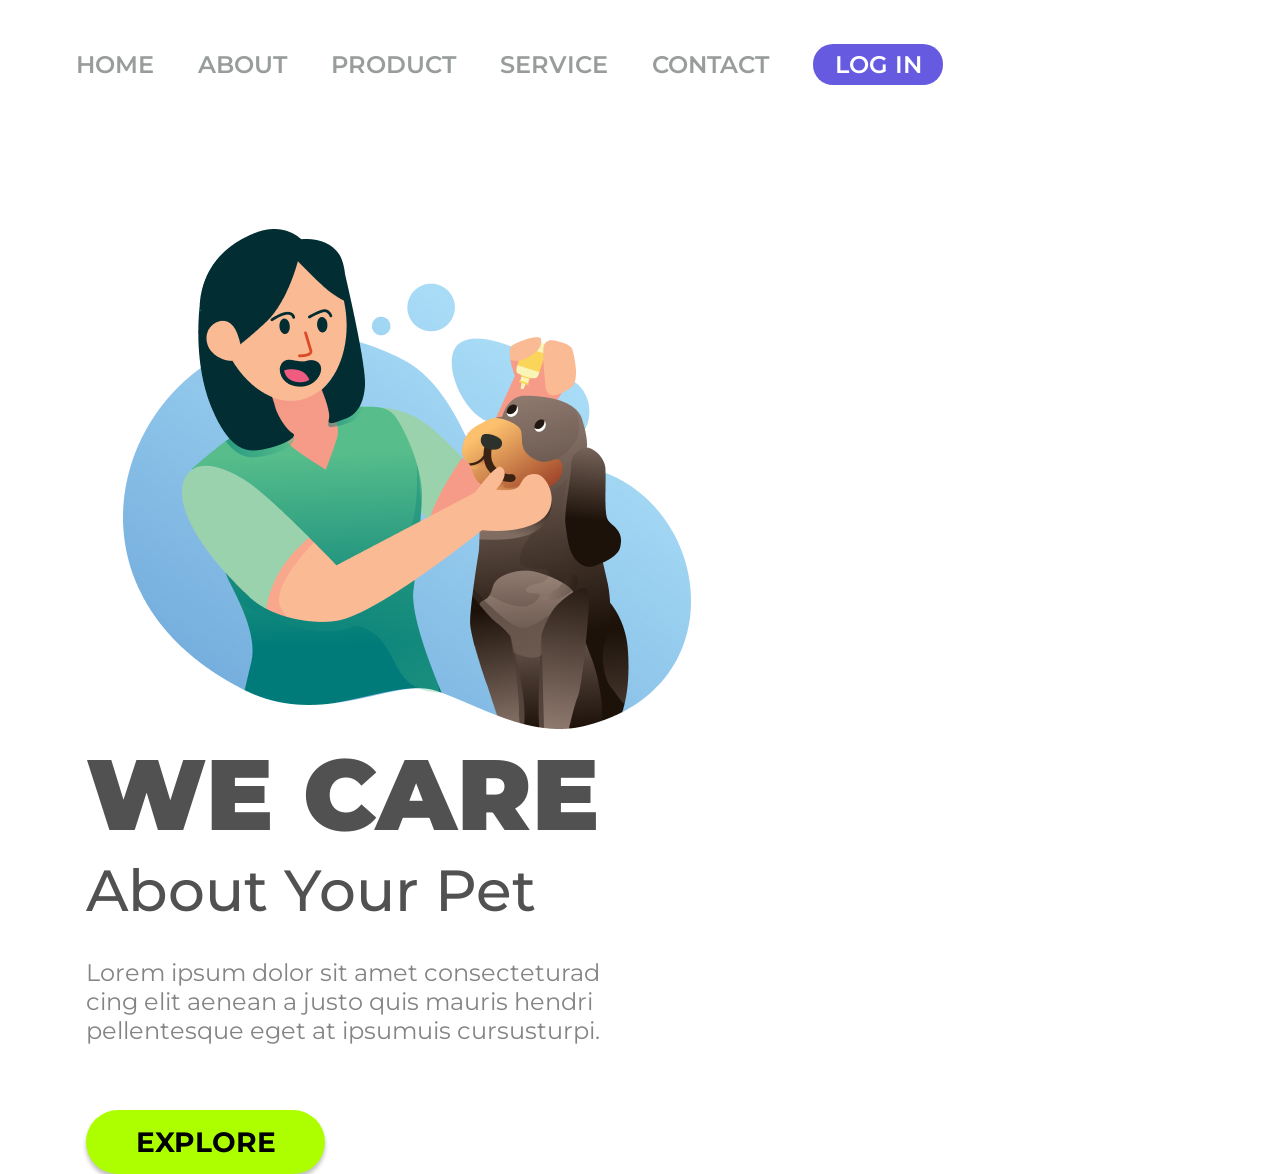
<file: index.html>
<!DOCTYPE html>
<html lang="pt-br">

<head>
    <meta charset="UTF-8">
    <meta name="viewport" content="width=device-width, initial-scale=1.0">
    <link rel="stylesheet" href="./styles.css">
    <link rel="preconnect" href="https://fonts.googleapis.com">
    <link rel="preconnect" href="https://fonts.gstatic.com" crossorigin>
    <link href="https://fonts.googleapis.com/css2?family=Montserrat:ital,wght@0,100..900;1,100..900&display=swap"
        rel="stylesheet">
    <title>WE CARE-primeiro-branch-git</title>
</head>

<body>
    <header>
        <a class="login-home">HOME</a>
        <a class="login-home">ABOUT</a>
        <a class="login-home">PRODUCT</a>
        <a class="login-home">SERVICE</a>
        <a class="login-home">CONTACT</a>
        <button class="login-button">LOG IN</button>
    </header>

    <img src="./img/Illustration 2.png" alt="foto-pet">
    <section>
        <h1>WE CARE</h1>
        <h2>About Your Pet</h2>
        <p>Lorem ipsum dolor sit amet consecteturad
            cing elit aenean a justo quis mauris hendri
            pellentesque eget at ipsumuis cursusturpi.
        </p>
        <button class="explore-button">EXPLORE</button>
    </section>

</body>

</html>
</file>
<file: styles.css>
* {
    font-family: "Montserrat", sans-serif;
    margin: 0;
    padding: 0;
}

header {
    margin: 44px 0 144px 76px;
    font-size: 24px;
    font-weight: 600;
    color: #989D9C;
}

section {
    display: inline-block;
    width: 515px;
    margin-left: 86px;
}

.login-home {
    margin-right: 37px;
    cursor: pointer;
}

img {
    margin-left: 123px;
    width: 568px;
    height: 500px;
}

.login-button {
    width: 130px;
    height: 41px;
    background: #665AE1;
    color: #ffffff;
    border: none;
    border-radius: 20px;
    font-weight: 600;
    font-size: 24px;
    cursor: pointer;
}

h1 {
    font-weight: 900;
    font-size: 100px;
    color: #515151;
}

h2 {
    font-weight: 500;
    font-size: 58px;
    color: #515151;
}

p {
    font-weight: 400;
    font-size: 24px;
    color: #848484;
    margin-top: 32px;
    height: 87px;
}

.explore-button {
    width: 239px;
    height: 64px;
    border-radius: 50px;
    margin-top: 65px;
    background: #ADFF00;
    font-weight: 700;
    font-size: 28px;
    box-shadow: 0 4px 4px 0 #00000040;
    border: none;
    cursor: pointer;
}

@media screen and (max-width:1000px) {
    body {
        margin: 0;
        padding: 0;
    }

    header {
        display: none;
    }

    p {
        display: none;
    }

    section {
        text-align: center;
        height: auto;
        display: block;
        width: 100%;
        margin: 0;
    }

    .explore-button {
        margin: 0 auto;
    }

    h1 {
        font-size: 50px;
        line-height: 100%;
        margin: 24px 63px 7px 64px;
    }

    h2 {
        font-size: 30px;
        line-height: 100%;
        margin: 0 79px 17px 79px;
    }

    img {
        height: auto;
        max-width: 90%;
        margin: 0 auto;
        padding: 149px 22px 7px 14px;
    }
}
</file>
<file: 6 - DESAFIO 1.css>
* {
    font-family: "Montserrat", sans-serif;
    margin: 0;
    padding: 0;
}

header {
    margin: 44px 0 144px 76px;
    font-size: 24px;
    font-weight: 600;
    color: #989D9C;
}

section {
    display: inline-block;
    width: 515px;
    margin-left: 86px;
}

.login-home {
    margin-right: 37px;
    cursor: pointer;
}

img {
    margin-left: 123px;
    width: 568px;
    height: 500px;
}

.login-button {
    width: 130px;
    height: 41px;
    background: #665AE1;
    color: #ffffff;
    border: none;
    border-radius: 20px;
    font-weight: 600;
    font-size: 24px;
    cursor: pointer;
}

h1 {
    font-weight: 900;
    font-size: 100px;
    color: #515151;
}

h2 {
    font-weight: 500;
    font-size: 58px;
    color: #515151;
}

p {
    font-weight: 400;
    font-size: 24px;
    color: #848484;
    margin-top: 32px;
    height: 87px;
}

.explore-button {
    width: 239px;
    height: 64px;
    border-radius: 50px;
    margin-top: 65px;
    background: #ADFF00;
    font-weight: 700;
    font-size: 28px;
    box-shadow: 0 4px 4px 0 #00000040;
    border: none;
    cursor: pointer;
}

@media screen and (max-width:1000px) {
    body {
        margin: 0;
        padding: 0;
    }

    header {
        display: none;
    }

    p {
        display: none;
    }

    section {
        text-align: center;
        height: auto;
        display: block;
        width: 100%;
        margin: 0;
    }

    .explore-button {
        margin: 0 auto;
    }

    h1 {
        font-size: 50px;
        line-height: 100%;
        margin: 24px 63px 7px 64px;
    }

    h2 {
        font-size: 30px;
        line-height: 100%;
        margin: 0 79px 17px 79px;
    }

    img {
        height: auto;
        max-width: 90%;
        margin: 0 auto;
        padding: 149px 22px 7px 14px;
    }
}
</file>
